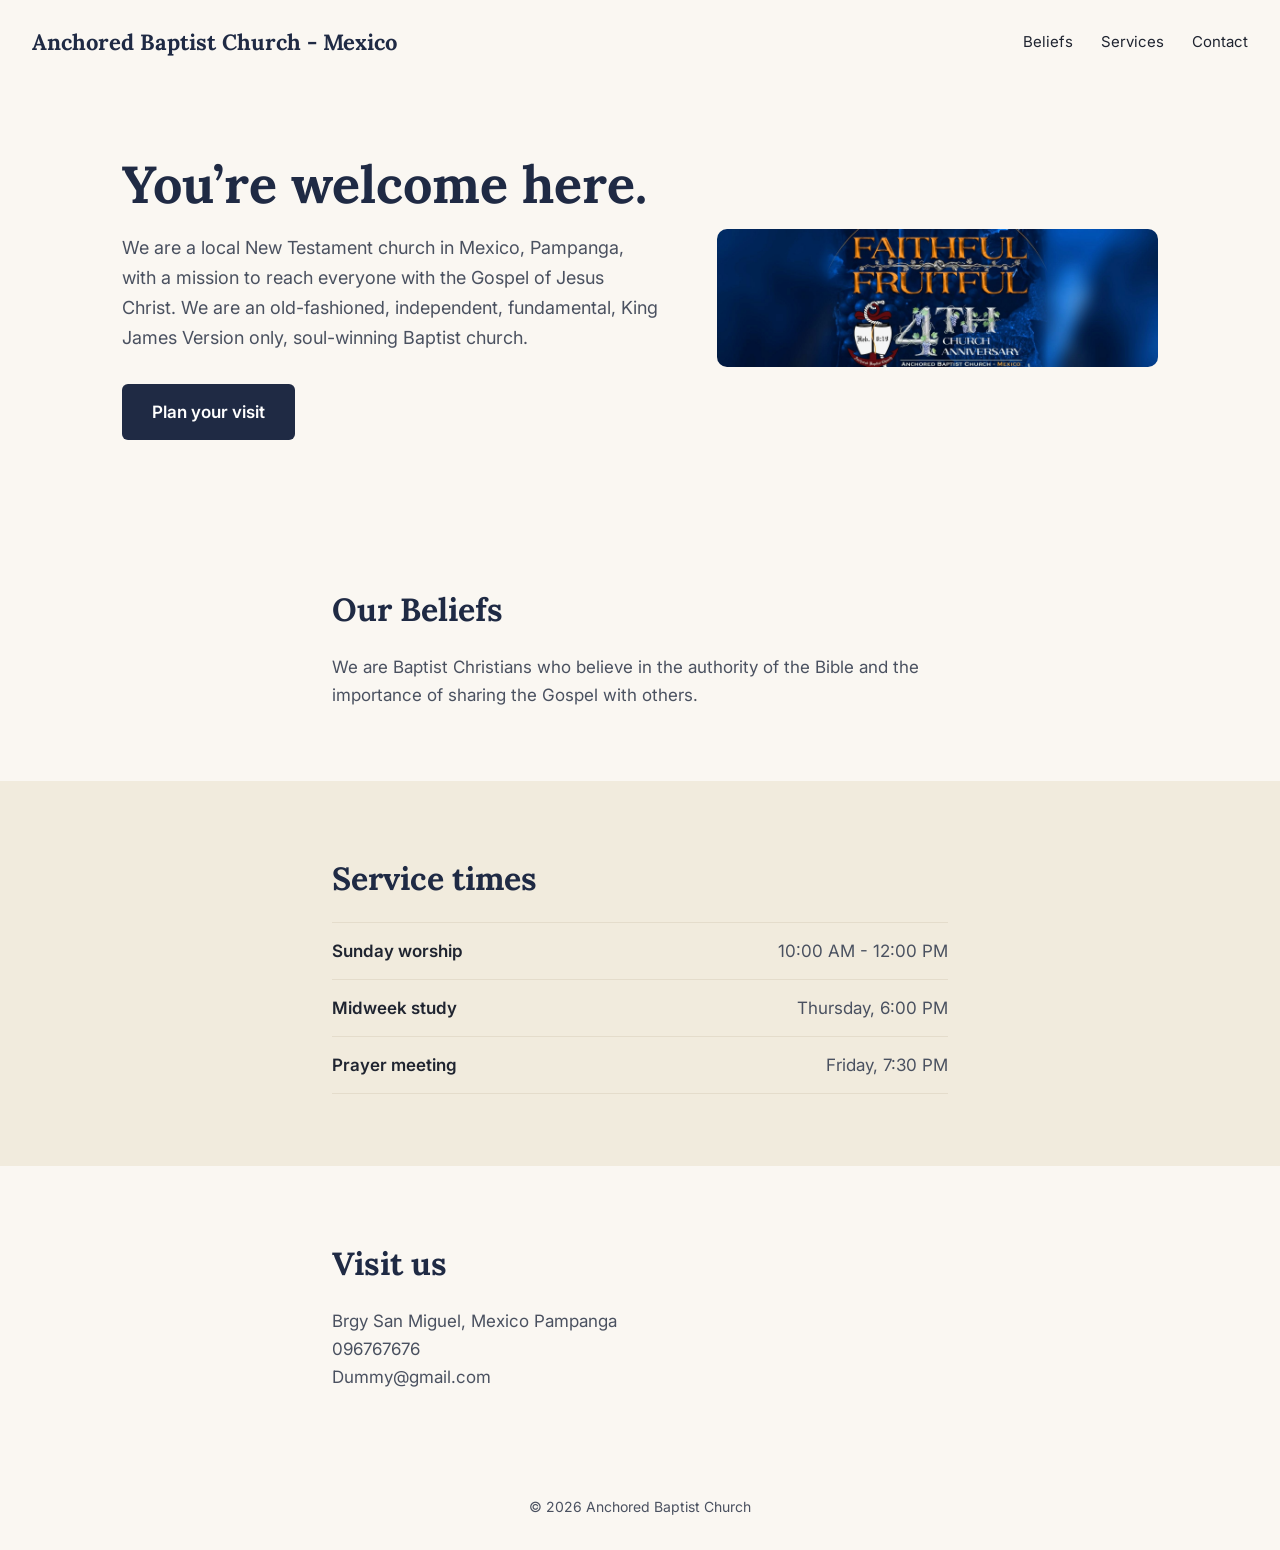
<file: index.html>
<!doctype html>
<html lang="en">
<head>
<meta charset="utf-8">
<meta name="viewport" content="width=device-width, initial-scale=1">
<title>Anchored Baptist Church - Mexico</title>
<link rel="preconnect" href="https://fonts.googleapis.com">
<link rel="preconnect" href="https://fonts.gstatic.com" crossorigin>
<link href="https://fonts.googleapis.com/css2?family=Inter:wght@400;600&family=Lora:wght@600;700&display=swap" rel="stylesheet">
<link rel="stylesheet" href="Church.css">
</head>
<body>

<header class="site-header">
  <a href="#" class="logo">Anchored Baptist Church - Mexico</a>
  <nav class="nav" aria-label="Main">
    <a href="#Beliefs">Beliefs</a>
    <a href="#services">Services</a>
    <a href="#contact">Contact</a>
  </nav>
</header>

<main>
  <section class="hero">
    <div class="hero-text">
      <h1>You’re welcome here.</h1>
      <p>We are a local New Testament church in Mexico, Pampanga, with a mission to reach everyone with the Gospel of Jesus Christ. We are an old-fashioned, independent, fundamental, King James Version only, soul-winning Baptist church.</p>
      <a href="#contact" class="btn">Plan your visit</a>
    </div>
    <div class="hero-image">
      <img src="logo.jpg" alt="Faithful and Fruitful: Anchored Baptist Church 4th Church Anniversary">
    </div>
  </section>

  <section id="Beliefs" class="section narrow">
    <h2>Our Beliefs</h2>
    <p>We are Baptist Christians who believe in the authority of the Bible and the importance of sharing the Gospel with others.</p>
  </section>

  <section id="services" class="band">
    <div class="section narrow">
      <h2>Service times</h2>
      <dl class="times">
        <div><dt>Sunday worship</dt><dd>10:00 AM - 12:00 PM</dd></div>
        <div><dt>Midweek study</dt><dd>Thursday, 6:00 PM</dd></div>
        <div><dt>Prayer meeting</dt><dd>Friday, 7:30 PM</dd></div>
      </dl>
    </div>
  </section>

  <section id="contact" class="section narrow">
    <h2>Visit us</h2>
    <p>Brgy San Miguel, Mexico Pampanga<br>096767676<br>Dummy@gmail.com</p>
  </section>
</main>

<footer class="site-footer">
  <p>© 2026 Anchored Baptist Church</p>
</footer>

</body>
</html>
</file>
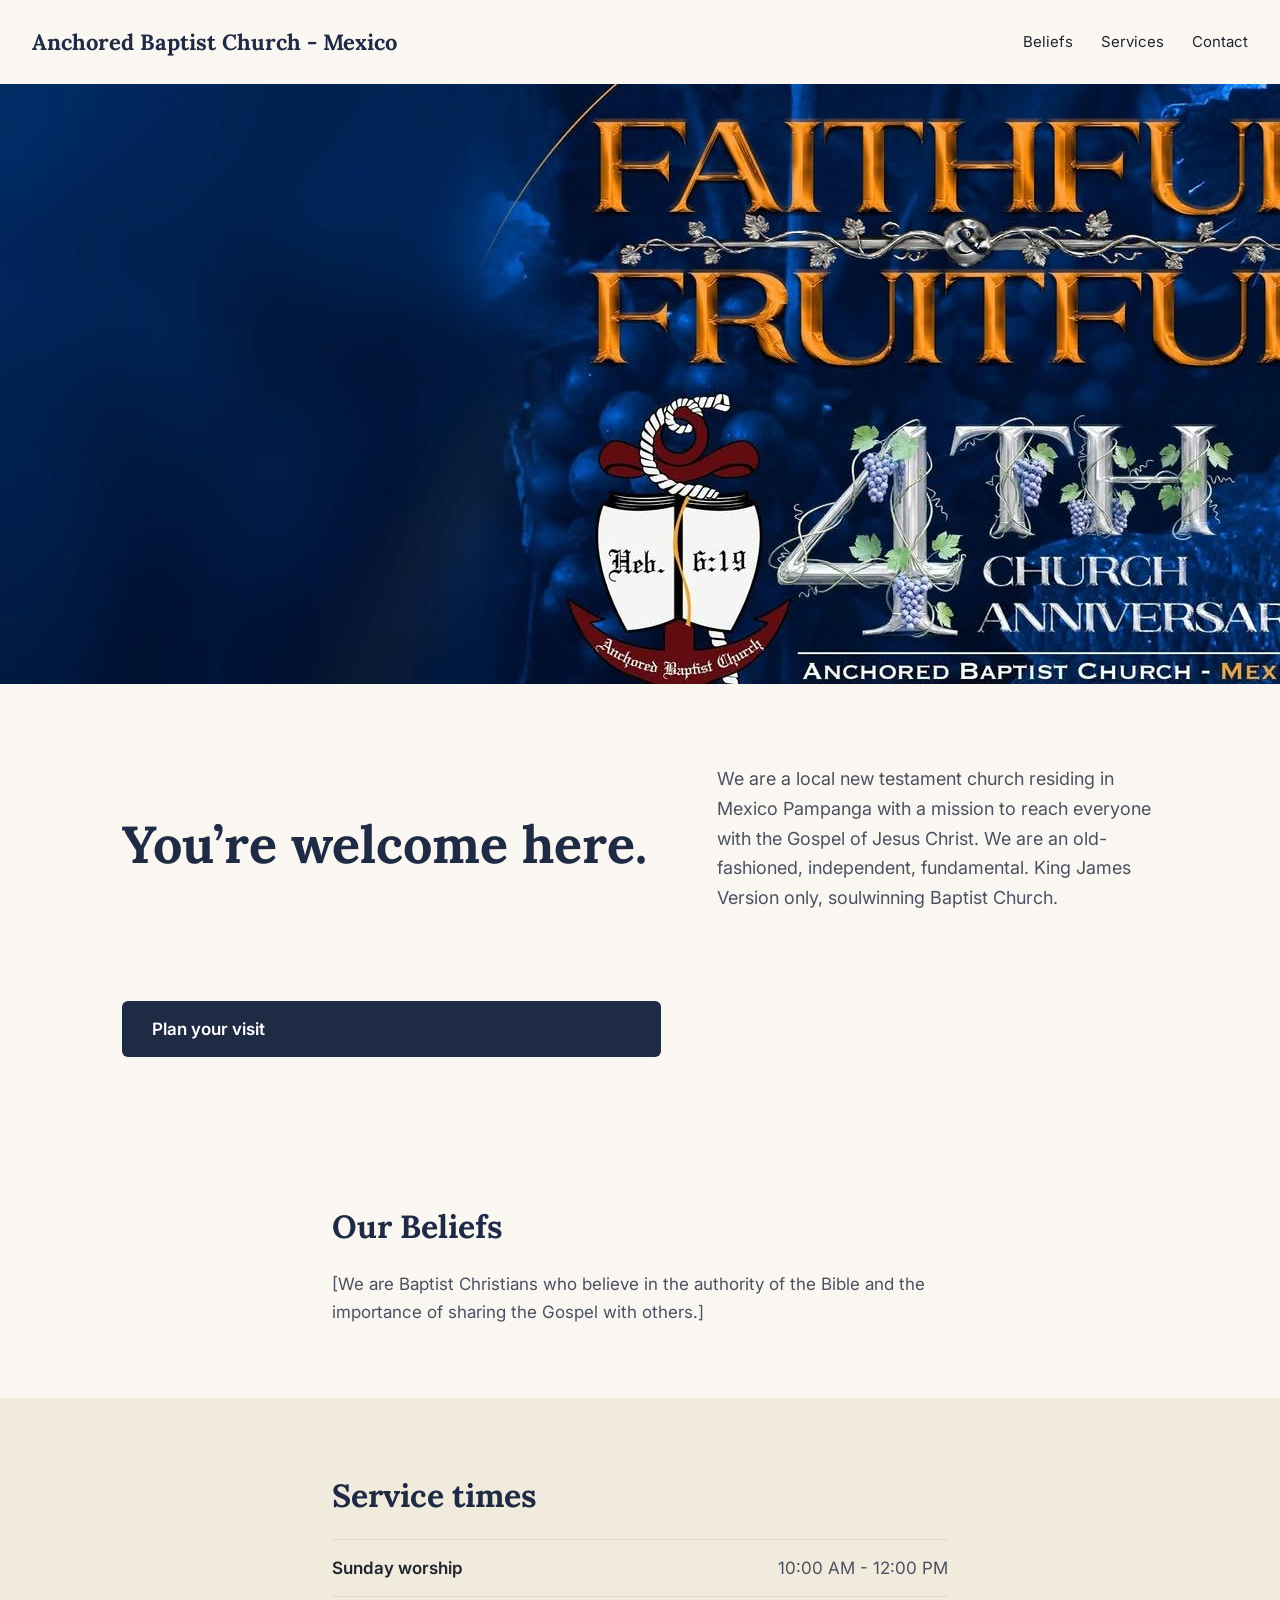
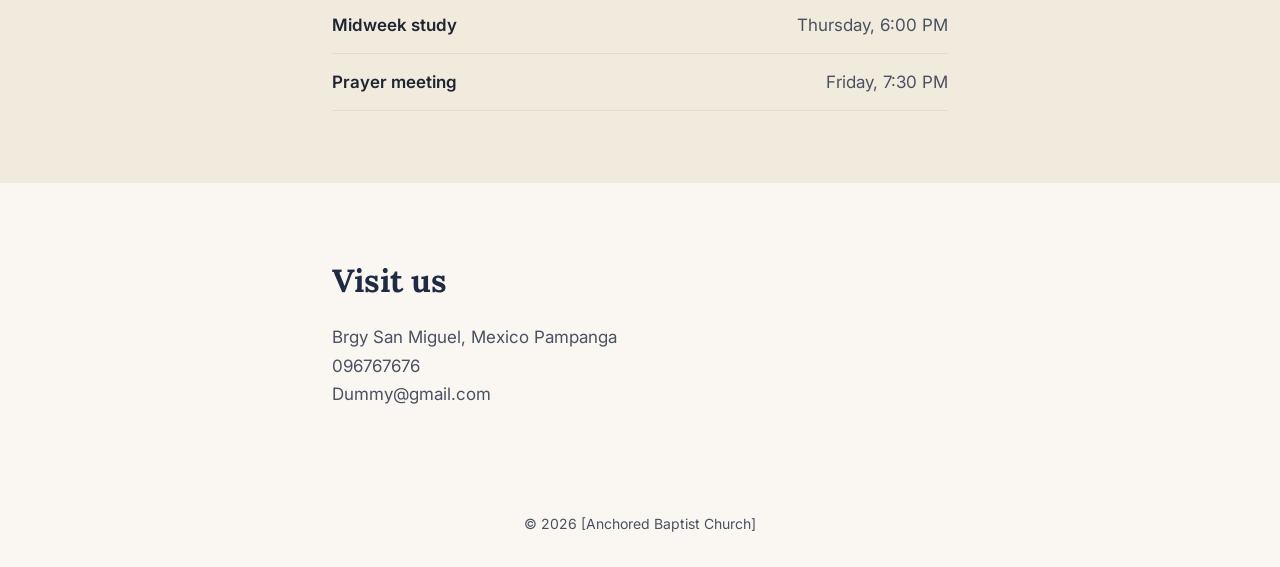
<file: churchindex.html>
<!doctype html>
<html lang="en">
<head>
<meta charset="utf-8">
<meta name="viewport" content="width=device-width, initial-scale=1">
<title>[Church Name]</title>
<link rel="preconnect" href="https://fonts.googleapis.com">
<link rel="preconnect" href="https://fonts.gstatic.com" crossorigin>
<link href="https://fonts.googleapis.com/css2?family=Inter:wght@400;600&family=Lora:wght@600;700&display=swap" rel="stylesheet">
<link rel="stylesheet" href="Church.css">
</head>
<body>

<header class="site-header">
  <a href="#" class="logo">Anchored Baptist Church - Mexico</a>
  <nav class="nav" aria-label="Main">
    <a href="#Beliefs">Beliefs</a>
    <a href="#services">Services</a>
    <a href="#contact">Contact</a>
  </nav>
</header>

<main>
  <div class="banner">
    <img src="logo.jpg" alt="Looking up through tall green trees, with the words God’s Grace">
  </div>

  <section class="hero">
    <h1>You’re welcome here.</h1>
    <p>We are a local new testament church residing in Mexico Pampanga with a mission to reach everyone with the Gospel of Jesus Christ. We are an old-fashioned, independent, fundamental. King James Version only, soulwinning Baptist Church.</p>
    <a href="#contact" class="btn">Plan your visit</a>
  </section>

  <section id="Beliefs" class="section narrow">
    <h2>Our Beliefs</h2>
    <p>[We are Baptist Christians who believe in the authority of the Bible and the importance of sharing the Gospel with others.]</p>
  </section>

  <section id="services" class="band">
    <div class="section narrow">
      <h2>Service times</h2>
      <dl class="times">
        <div><dt>Sunday worship</dt><dd>10:00 AM - 12:00 PM</dd></div>
        <div><dt>Midweek study</dt><dd>Thursday, 6:00 PM</dd></div>
        <div><dt>Prayer meeting</dt><dd>Friday, 7:30 PM</dd></div>
      </dl>
    </div>
  </section>

  <section id="contact" class="section narrow">
    <h2>Visit us</h2>
    <p>Brgy San Miguel, Mexico Pampanga<br>096767676<br>Dummy@gmail.com</p>
  </section>
</main>

<footer class="site-footer">
  <p>© 2026 [Anchored Baptist Church]</p>
</footer>

</body>
</html>
</file>
<file: Church.css>
:root {
  --accent: #1F2A44;   /* main color: headline, button */
  --ink: #1F2430;
  --muted: #4A5160;
  --bg: #FAF7F2;
  --band: #F1EBDD;
  --line: #E4DCCB;
  --serif: Lora, Georgia, serif;
  --sans: Inter, system-ui, sans-serif;
}

* { box-sizing: border-box; }
body { margin: 0; background: var(--bg); color: var(--ink); font: 17px/1.65 var(--sans); }
a { color: inherit; text-decoration: none; }
a:focus-visible { outline: 3px solid var(--accent); outline-offset: 3px; }
h1, h2 { font-family: var(--serif); margin: 0; color: var(--accent); }
h2 { font-size: 32px; margin-bottom: 16px; }
p { margin: 0; color: var(--muted); }

/* Header */
.site-header { display: flex; flex-wrap: wrap; align-items: center; justify-content: space-between; gap: 12px 32px; padding: 24px 32px; }
.logo { font-family: var(--serif); font-weight: 700; font-size: 22px; color: var(--accent); }
.nav { display: flex; gap: 28px; font-size: 15px; }
.nav a:hover { color: var(--accent); }

/* Hero: text on the left, picture on the right */
.hero { max-width: 1100px; margin: 0 auto; padding: 72px 32px; display: grid; grid-template-columns: 1.1fr .9fr; gap: 56px; align-items: center; }
.hero h1 { font-size: 52px; line-height: 1.1; margin-bottom: 20px; }
.hero p { font-size: 18px; margin-bottom: 32px; }
.hero-image img { display: block; width: 100%; height: auto; border-radius: 10px; }
.btn { display: inline-block; background: var(--accent); color: #fff; padding: 14px 30px; border-radius: 6px; font-weight: 600; }
.btn:hover { opacity: .9; }

/* Sections */
.section { padding: 72px 32px; }
.narrow { max-width: 680px; margin: 0 auto; }
.band { background: var(--band); }

/* Service times */
.times { margin: 0; }
.times div { display: flex; justify-content: space-between; gap: 16px; padding: 14px 0; border-bottom: 1px solid var(--line); }
.times div:first-child { border-top: 1px solid var(--line); }
.times dt { font-weight: 600; }
.times dd { margin: 0; color: var(--muted); }

/* Footer */
.site-footer { text-align: center; padding: 32px; font-size: 14px; }

/* Tablets and phones: picture drops below the text */
@media (max-width: 800px) {
  .hero { grid-template-columns: 1fr; gap: 36px; }
}

/* Phones */
@media (max-width: 600px) {
  .site-header { padding: 20px; }
  .hero { padding: 48px 20px 56px; }
  .hero h1 { font-size: 40px; }
  .section { padding: 56px 20px; }
  h2 { font-size: 28px; }
}
</file>
